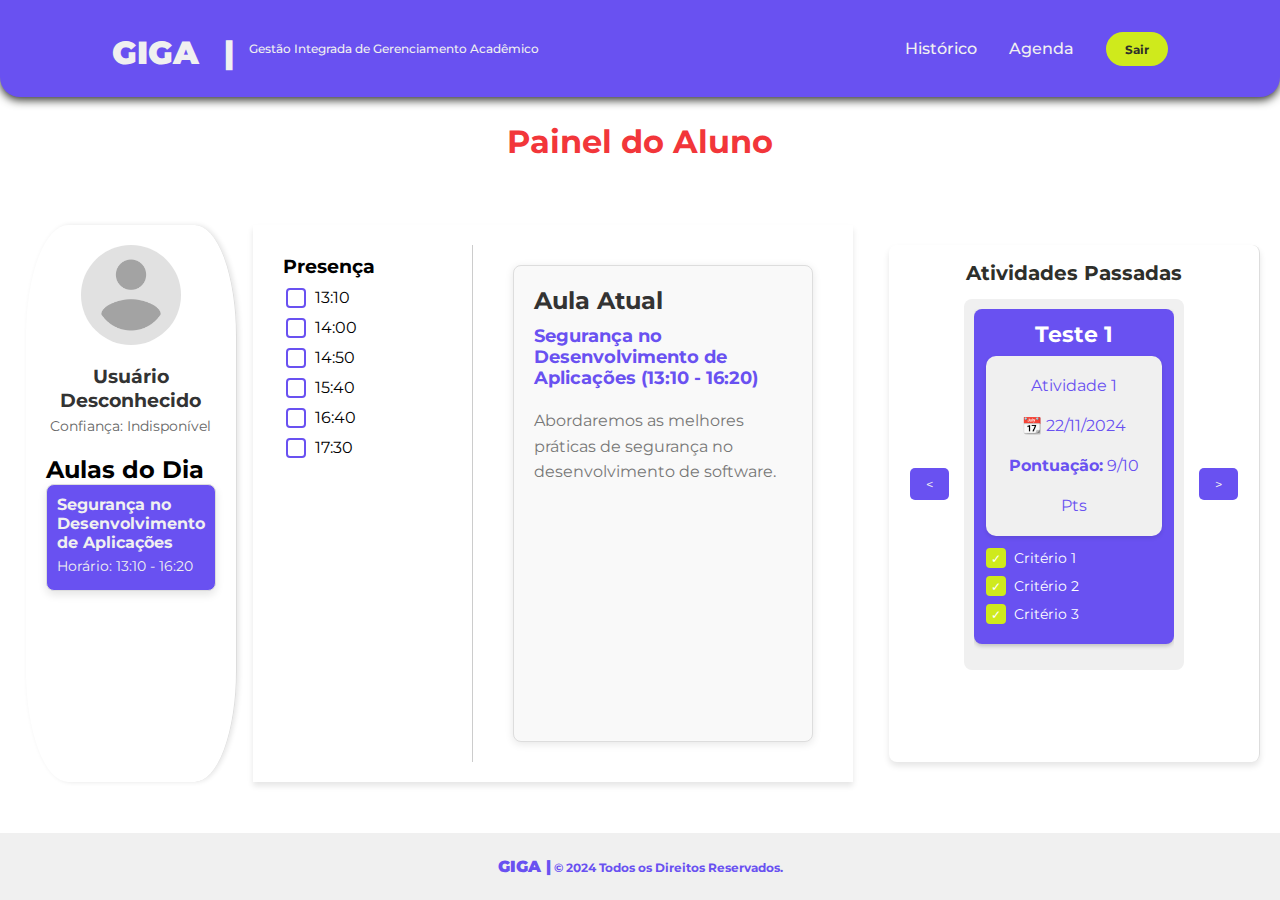
<file: templates/painel.html>
<!DOCTYPE html>
<html lang="pt-BR">

<head>
    <meta charset="UTF-8">
    <meta name="viewport" content="width=device-width, initial-scale=1.0">
    <title>Painel de Reconhecimento</title>
    <link rel="stylesheet" href="/static/css/global.css">
    <link rel="stylesheet" href="/static/css/navbar.css">
    <link rel="stylesheet" href="/static/css/footer.css">
    <link rel="stylesheet" href="/static/css/painel.css">

</head>

<body>
    <header>
        <nav class="nav-bar">
            <div class="nome">
                <h1>GIGA <span class="barra">|</span></h1>
                <h3>
                    Gestão Integrada de Gerenciamento Acadêmico
                </h3>
            </div>

            <div class="nav-list">
                <ul>
                    <li class="nav-item">
                        <a href="#" class="nav-link">Histórico</a>
                    </li>
                    <li class="nav-item">
                        <a href="#" class="nav-link">Agenda</a>
                    </li>
                    <li class="nav-item painel-button">
                        <a href="/" class="nav-link destacado">Sair</a>
                    </li>
                </ul>
            </div>
            <div class="mobile-menu-icon">
                <button onclick="menuShow()">
                    <img class="icon" src="/static/img/menu_white_36dp.svg" alt="Menu">
                </button>
            </div>
            <div class="mobile-menu">
                <ul>
                    <li class="nav-item">
                        <a href="#" class="nav-link">Historico</a>
                    </li>
                    <li class="nav-item">
                        <a href="#" class="nav-link">Agenda</a>
                    </li>
                    <li class="nav-item painel-button">
                        <a href="/" class="nav-link destacado">Sair</a>
                    </li>
                </ul>
            </div>
        </nav>
    </header>
    <h1> Painel do Aluno</h1>
    <div class="container">

        <aside>
            <div class="card">
                <img src="/static/img/user-placeholder.png" alt="Foto do usuário" id="userPhoto">
                <h3 id="userName">Carregando...</h3>
                <p id="userInfo">Confiança: Carregando...</p>
            </div>

            <div class="aulas-lista">
                <h2>Aulas do Dia</h2>
                <div id="listaAulas"></div>
            </div>
        </aside>
        <main>
            <div class="horarios">
                <h3>Presença</h3>
                <ul id="listaHorarios"></ul>
            </div>

            <!-- Painel da aula atual ou próxima aula -->
            <div class="aula-atual">
                <h3>Aula Atual</h3>
                <p id="aulaAtual">Carregando...</p>
                <p id="descricaoAula">Descrição da aula será exibida aqui...</p> <!-- Descrição da aula -->
            </div>
        </main>

        <aside class="atividades-passadas">
            <h2>Atividades Passadas</h2>
            <div class="carrossel-container">
                <button id="btnAnterior">&lt;</button>
                <div class="carrossel">
                    <div class="atividade-container">
                    </div>
                </div>
                <button id="btnProximo">&gt;</button>
            </div>
        </aside>
    </div>
    <footer>
        <div class="info-footer">
            <p><span class="giga-text">GIGA |</span> © 2024 Todos os Direitos Reservados.</p>
        </div>
    </footer>
    <script src="/static/js/nav.js"></script>
    <script src="/static/js/carregarAulaAtual.js"></script>
    <script src="/static/js/carregarHorarios.js"></script>
    <script src="/static/js/carregarAtividadesPassadas.js"></script>
    <script src="/static/js/atualizarCard.js"></script>
    <script src="/static/js/carregarAulasDoDia.js"></script>
</body>

</html>
</file>
<file: static/css/global.css>
:root {
    --cor-roxo: #6951F1;
    --cor-branco: #F0F0F0;
    --cor-cinza: #D9D9D9;
    --cor-preto: #2E2F2A;
    --cor-rosa: #F2363A;
    --cor-verde: #CFEA1C;

    --fonte-pp: 0.75rem;
    --fonte-p: 1rem;
    --fonte-m1: 1.25rem;
    --fonte-m2: 1.375rem;
    --fonte-g: 2rem;
    --fonte-gg: 2.2rem;
    --fonte-xg: 5rem;

    --fonte-regular: 400;
    --fonte-medium: 500;
    --fonte-semiBold: 600;
    --fonte-bold: 700;
    --fonte-black: 900;
}
</file>
<file: static/css/navbar.css>
@import url('https://fonts.googleapis.com/css2?family=Montserrat:wght@100..900&display=swap');

/* Mobile First */
* {
    padding: 0;
    margin: 0;
    box-sizing: border-box;
    font-family: "Montserrat", sans-serif;
}

header {
    background-color: var(--cor-roxo);
    border-bottom-left-radius: 20px;
    border-bottom-right-radius: 20px;
    box-shadow: 0px 3px 10px var(--cor-preto);
}

.nav-bar {
    display: flex;
    justify-content: space-between;
    padding: 1.5rem 6rem;
}

.nome {
    display: flex;
    align-items: center;
}

.nome h1 {
    color: var(--cor-branco);
    font-size: var(--fonte-m2);
    margin-right: 10px;
    font-weight: var(--fonte-black);
}

.nome h3 {
    color: var(--cor-branco);
    font-size: var(--fonte-pp);
    font-weight: var(--fonte-medium);
}

.nav-list {
    display: flex;
    align-items: center;
}

.nav-list ul {
    display: flex;
    justify-content: center;
    list-style: none;
}

.nav-item {
    margin: 5% 1rem;
}

.nav-link {
    text-decoration: none;
    font-size: var(--fonte-p);
    color: var(--cor-branco);
    font-weight: var(--fonte-medium);
}

.nav-link:hover{
    color: var(--cor-verde);
    font-weight: var(--fonte-bold);
}

.destacado {
    font-weight: var(--fonte-bold);
    font-size: var(--fonte-pp);
    background-color: var(--cor-verde);
    border-radius: 20px;
    padding: 0.6rem 1.2rem;
    color: var(--cor-preto);
}

.destacado:hover {
    color: var(--cor-preto);
}

.mobile-menu-icon {
    display: none;
}

.mobile-menu {
    display: none;
}

/* Media Queries */

@media (max-width: 1023px) {
    .nav-bar {
        padding: 1vh;
        flex-direction: column;
        justify-content: center;
        align-items: center;
    }

    .nome {
        display: flex;
        flex-direction: column;
        align-items: center;
        text-align: center;
        margin-bottom: 1rem;
    }

    .nome h3 {
        display: block;
    }

    .nav-item,
    .barra {
        display: none;
    }

    .mobile-menu-icon {
        display: block;
        position: absolute;
        top: 1rem;
        right: 1rem;
        z-index: 1000;
        cursor: pointer;
    }

    .mobile-menu.open {
        display: block;
    }

    .mobile-menu-icon button {
        background-color: transparent;
        border: none;
        cursor: pointer;
    }

    .mobile-menu ul {
        display: flex;
        flex-direction: column;
        text-align: center;
        padding-bottom: 1rem;
        width: 100%;
    }

    .mobile-menu .nav-item {
        display: block;
        padding-top: 1.2rem;
    }
}

@media (min-width: 1024px) {
    .nav-bar {
        max-height: 102px;
        flex-direction: row;
        align-items: center;
    }

    .nome {
        margin: 0 1rem;
    }

    .nome h1 {
        font-size: var(--fonte-g);
        margin-right: 0;
    }

    .nav-link {
        font-size: var(--fonte-p);
    }

    .nome h3,
    .destacado {
        font-size: var(--fonte-pp);
    }

    .barra {
        margin: 0 15px;
    }
}

@media (min-width: 1440px) {
    .nome {
        margin: 0 1rem;
    }

    .nome h1 {
        font-size: var(--fonte-gg);
        margin-right: 0;
    }

    .nome h3,
    .destacado {
        font-size: var(--fonte-p);
    }

    .barra {
        margin: 0 15px;
    }
}
</file>
<file: static/css/footer.css>
footer {
    text-align: center; 
    padding: 0.5rem; 
    background-color: var(--cor-branco); 
    color: var(--cor-roxo);
}

.info-footer {
    margin: 1rem 0;
}

.info-footer p {
    width: 100%;
    font-size: var(--fonte-pp); 
    font-weight: var(--fonte-bold); 
}



.giga-text {
    font-size: var(--fonte-p); 
    font-weight: var(--fonte-black); 
}
</file>
<file: static/css/painel.css>
h1 {
    color: var(--cor-rosa);
    margin-top: 2%;
    text-align: center;
    font-size: var(--fonte-g);
}

html, body {
    height: 100%;
    margin: 0;
    display: flex;
    flex-direction: column;
}

.container {
    display: flex;
    gap: 16px;
    margin-top: 5%;
    margin-bottom: 4%;
    flex: 1;
}

main {
    width: 75%;
    background-color: #ffffff;
    padding: 16px;
    box-shadow: 0 4px 6px rgba(0, 0, 0, 0.1);
}

aside {
    width: 25%;
    padding: 20px;
    border-right: 1px solid #ddd;
    box-shadow: 2px 0 5px rgba(0, 0, 0, 0.1);
    border-radius: 20%;
    margin-left: 2%;
}

.card {
    text-align: center;
    margin-bottom: 20px;
}

.card img {
    width: 100px;
    height: 100px;
    border-radius: 50%;
    margin-bottom: 15px;
    object-fit: cover;
}

.card h3 {
    margin: 0;
    font-size: 1.2rem;
    color: #333;
}

.card p {
    margin: 5px 0;
    font-size: 0.9rem;
    color: #666;
}

.aulas-lista {
    margin-top: 20px;
}

.aulas-lista h4 {
    margin: 0;
    font-size: 1rem;
    color: var(--cor-branco);
}

.aulas-lista p {
    margin: 5px 0;
    font-size: 0.9rem;
    color: var(--cor-branco);
}

main {
    width: 75%;
    padding: 20px;
    display: flex;
    flex-direction: row;
    gap: 20px;
}

.horarios {
    flex: 0 0 200px;
    padding: 10px;
    border-right: 1px solid #ccc;
}

.horarios ul {
    list-style-type: none;
    padding-left: 0;
}

.horarios li {
    display: flex;
    margin: 10px 0px;
    margin-bottom: 10px;
    margin-left: 2%;
}

.horarios,
.aula-atual {
    width: 70%;
}

.aula-atual {
    background-color: #f9f9f9;
    border: 1px solid #ddd;
    border-radius: 8px;
    padding: 20px;
    margin: 20px;
    box-shadow: 0 2px 8px rgba(0, 0, 0, 0.1);
    width: 300px;
}

.aula-atual h3 {
    font-size: 1.5em;
    margin-bottom: 10px;
    color: #333;
}

.aula-atual p {
    font-size: 1.1em;
    margin-bottom: 10px;
    color: #555;
}

/* Estilo para o nome da aula */
#aulaAtual {
    font-weight: bold;
    color: var(--cor-roxo);
}

/* Estilo para a descrição da aula */
#descricaoAula {
    font-size: 1em;
    color: #777;
    line-height: 1.6;
    padding-top: 10px;
}

.horarios input[type="checkbox"] {
    appearance: none;
    -webkit-appearance: none;
    -moz-appearance: none;
    width: 20px;
    height: 20px;
    border-radius: 4px;
    border: 2px solid var(--cor-roxo);
    background-color: white;
    position: relative;
    transition: all 0.3s ease;
    margin-right: 5%;
}

/* Estilo quando o checkbox está marcado */
.horarios input[type="checkbox"]:checked {
    background-color: var(--cor-verde);
    border-color: var(--cor-verde);
}

/* Estilo do ícone de check (marca) */
.horarios input[type="checkbox"]:checked::before {
    content: '\2713';
    position: absolute;
    top: 50%;
    left: 50%;
    transform: translate(-50%, -50%);
    color: white;
    font-size: 12px;
}

.aula {
    margin-bottom: 15px;
    padding: 10px;
    border: 1px solid #ddd;
    border-radius: 8px;
    background-color: var(--cor-roxo);
    box-shadow: 0 4px 8px rgba(0, 0, 0, 0.1);
}

.carrossel-container {
    display: flex;
    align-items: center;
    justify-content: center;
    gap: 10px;
}

.carrossel {
    flex: 1;
    max-width: 400px;
    overflow: hidden;
    border-radius: 8px;
    background-color: var(--cor-branco);
    padding: 10px;
}

.atividade-container {
    width: 100%;
    max-width: 400px;
    overflow: hidden;
}

.atividades-passadas {
    width: 50%;
    color: #ffffff;
    padding: 16px;
    box-shadow: 0 4px 6px rgba(0, 0, 0, 0.1);
    border-radius: 8px;
    overflow-y: auto;
    text-align: center;
    margin: 20px;
}

.atividades-passadas h2 {
    font-size: var(--fonte-m1);
    color: var(--cor-preto);
    margin-bottom: 4%;
}

.atividade {
    display: none;
    padding: 10px;
    margin-bottom: 16px;
    padding: 12px;
    background-color: var(--cor-roxo);
    border-radius: 8px;
    box-shadow: 0 2px 4px rgba(0, 0, 0, 0.2);
}

.atividade.active {
    display: block;
}

#btnAnterior,
#btnProximo {
    background-color: var(--cor-roxo);
    color: var(--cor-branco);
    border: none;
    padding: 8px 16px;
    cursor: pointer;
    margin: 0 5px;
    border-radius: 5px;
}

.atividade h3 {
    margin: 0 0 8px 0;
    font-size: var(--fonte-m2);
    text-align: center;
}

.atividade p {
    margin: 0 0 10px 0;
    padding: 10px;
    background-color: var(--cor-branco);
    color: var(--cor-roxo);
    border-radius: 10px;
    line-height: 2.5;
    box-shadow: 0 2px 4px rgba(0, 0, 0, 0.1);
}

.criterios {
    list-style: none;
    /* Remove marcadores padrão */
    padding: 0;
    margin: 12px 0 0 0;
}

.criterios li {
    display: flex;
    align-items: center;
    gap: 8px;
    margin-bottom: 8px;
}

.criterios input {
    margin: 0;
}

.criterios label {
    font-size: 14px;
}

.criterios input[type="checkbox"] {
    appearance: none;
    -webkit-appearance: none;
    -moz-appearance: none;
    width: 20px;
    height: 20px;
    border-radius: 4px;
    border: 2px solid var(--cor-roxo);
    background-color: white;
    position: relative;
    transition: all 0.3s ease;
}

/* Estilo quando o checkbox está marcado */
.criterios input[type="checkbox"]:checked {
    background-color: var(--cor-verde);
    border-color: var(--cor-verde);
}

/* Estilo do ícone de check (marca) */
.criterios input[type="checkbox"]:checked::before {
    content: '\2713';
    position: absolute;
    top: 50%;
    left: 50%;
    transform: translate(-50%, -50%);
    color: white;
    font-size: 12px;
}

@media (max-width: 1023px) {
    .container {
        display: flex;
        gap: 16px;
        margin-top: 5%;
        margin-bottom: 4%;
        flex-direction: column;
        align-items: center;
    }
    aside {
        width: 85%;
        padding: 34px;
        border-right: 1px solid #ddd;
        box-shadow: 2px 0 5px rgba(0, 0, 0, 0.1);
        border-radius: 20%;
        margin-left: 2%;
    }
    main {
        width: 89%;
        padding: 20px;
        display: flex;
        flex-direction: row;
        gap: 20px;
    }
    .atividades-passadas {
        width: 89%;
        color: #ffffff;
        padding: 16px;
        box-shadow: 0 4px 6px rgba(0, 0, 0, 0.1);
        border-radius: 8px;
        overflow-y: auto;
        text-align: center;
        margin: 20px;
    }
}
</file>
